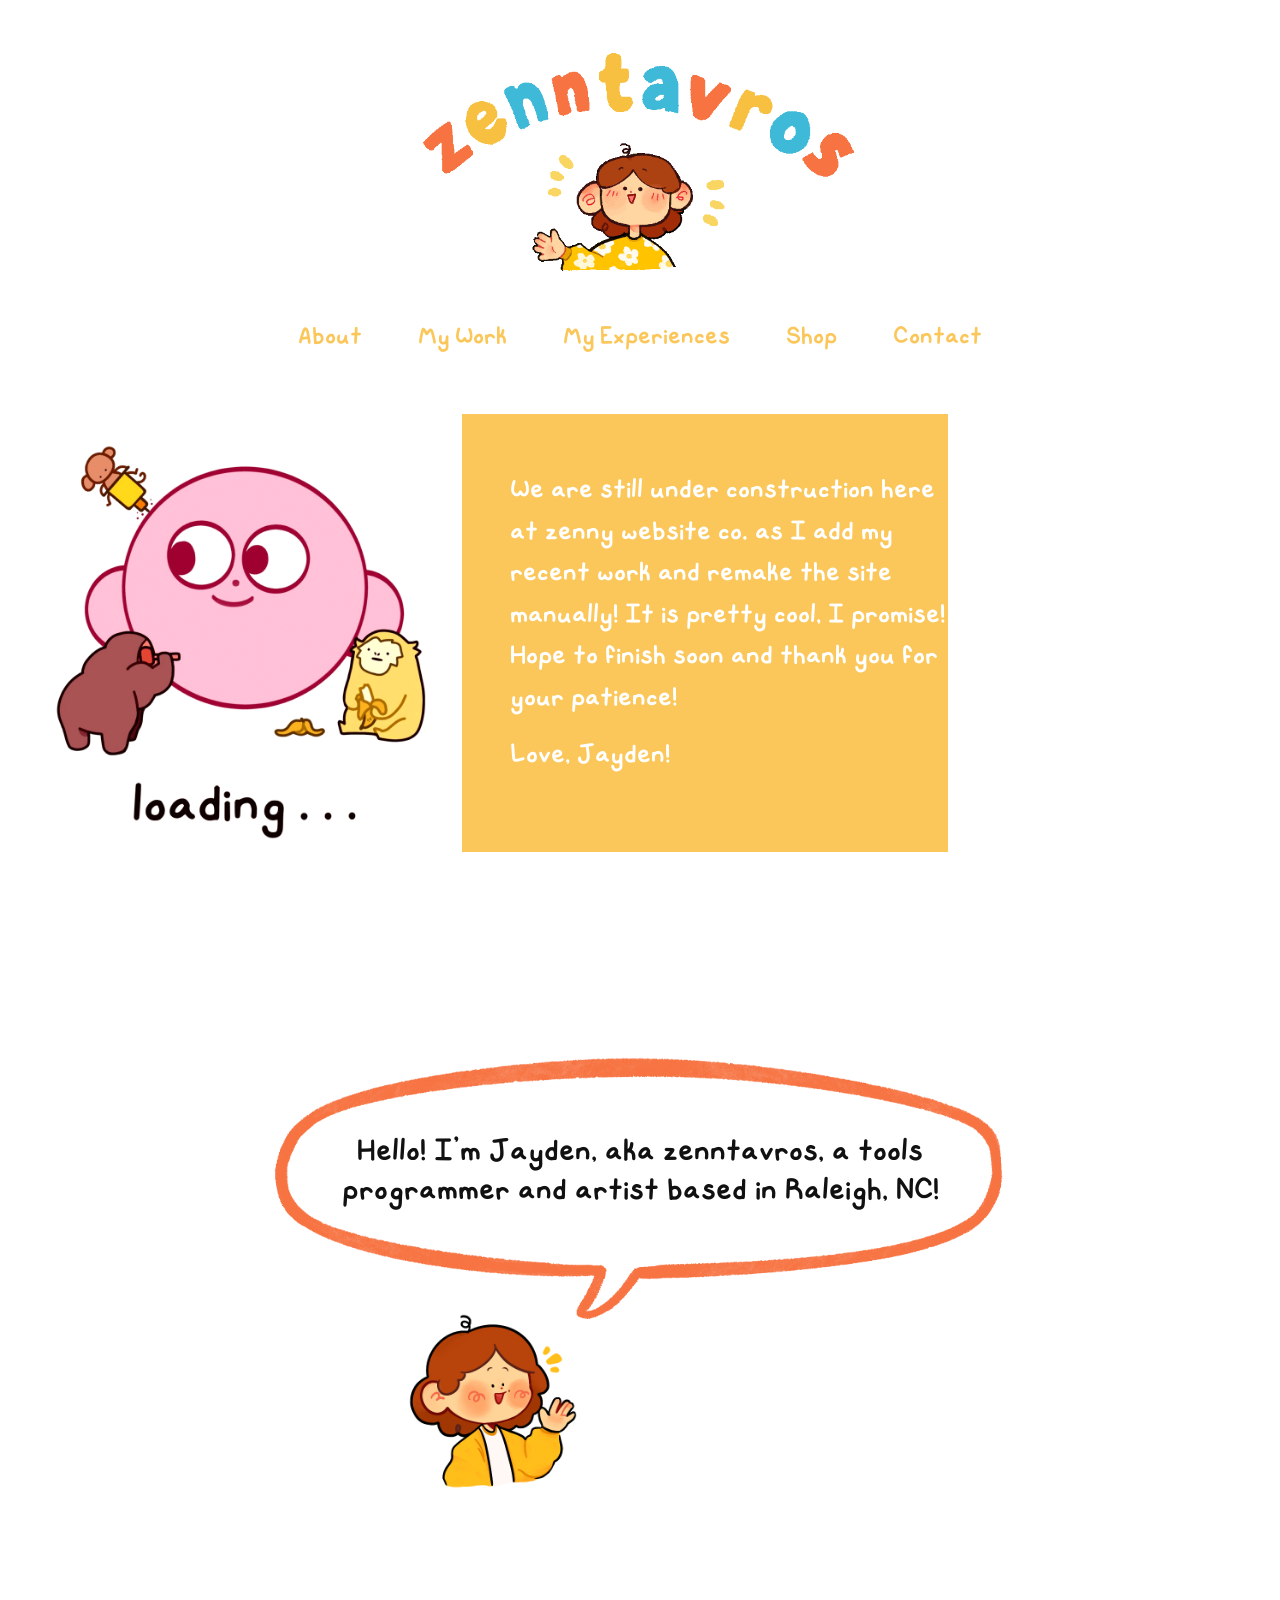
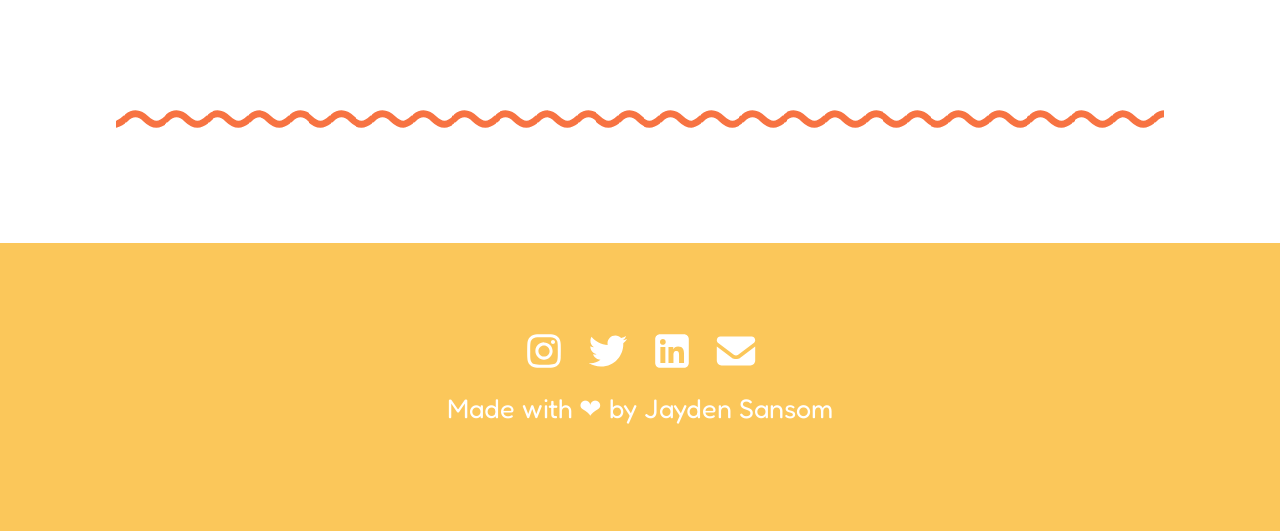
<file: index.html>
<!-- Hello! :) -->

<!doctype html>
<html lang="en">
<head>
  <meta charset="utf-8">
  <meta name="viewport" content="width=device-width, initial-scale=1">
  <title>zenntavros</title>
  <link rel="icon" type="image/png" href="images/tab-icon.png">
  <link rel="stylesheet" href="style.css">
</head>
  
<body>
  <header>
    <a href="/"><img class="logo" src="images/mainwave.gif" alt="zenntavros"></a>
    <nav>
      <input type="checkbox" id="nav-toggle" class="nav-toggle" hidden>
      <label for="nav-toggle" class="hamburger" aria-label="Menu">
        <span></span><span></span><span></span>
      </label>
      <ul class="menu">
        <li><a href="/about/">About</a></li>
        <li><a>My Work</a>
          <ul>
            <li><a href="/tools/">Tools</a></li>
            <li><a href="/games/">Games</a></li>
            <li><a href="/art/">Art</a></li>
          </ul>
        </li>
        <li><a>My Experiences</a>
          <ul>
            <li><a href="/epic-games/">Epic Games</a></li>
            <li><a href="/playstation/">PlayStation</a></li>
            <li><a href="/atomic-arcade/">Atomic Arcade</a></li>
            <li><a href="/ncsu-libraries/">NCSU Libraries</a></li>
          </ul>
        </li>
        <li><a href="https://www.etsy.com/shop/zenntavros" target="_blank">Shop</a></li>
        <li><a href="/contact/">Contact</a></li>
      </ul>
    </nav>
  </header>

  <main>
    <section class="two-col" style="width: 75%; justify-self: center; color: white; background-color: var(--yellow);">
      <img src="images/loading.gif" alt="loading...">
      <div>
        <p>We are still under construction here at zenny website co. as I add my recent work and remake the site manually! It is pretty cool, I
        promise! Hope to finish soon and thank you for your patience!</p>
        <p>Love, Jayden!</p>
      </div>
    </section>

    <div class="bubble-text">
      <div class="bubble">
        <img src="/images/text-bubble.png" alt="">
        <p>Hello! I'm Jayden, aka zenntavros, a tools programmer and artist based in Raleigh, NC!</p>
      </div>
      <img class="little-me" src="/images/zenntavros.png" alt="little me talking">
    </div>

    <div class="divider"></div>
    
    <section class="feed">
      <div class="feed-desktop">
        <div id="JFWebsiteWidget-01a1cb85ad9070008e5ee727627ebc60f591"></div>
        <script src="https://www.jotform.com/website-widgets/embed/01a1cb85ad9070008e5ee727627ebc60f591" defer></script>
      </div>
      <div class="feed-mobile">
        <div id="JFWebsiteWidget-01a1d0dc4920700088867bf77b0f21985b1c"></div>
        <script src="https://www.jotform.com/website-widgets/embed/01a1d0dc4920700088867bf77b0f21985b1c" defer></script>
      </div>
    </section>
  </main>
  
  <footer>
    <div class="icons">
      <a href="https://instagram.com/zenntavros"><img src="icons/instagram.svg" alt="Instagram"></a>
      <a href="https://twitter.com/zenntavros"><img src="icons/twitter.svg" alt="Twitter"></a>
      <a href="https://linkedin.com/in/jaydensansom"><img src="icons/linkedin.svg" alt="LinkedIn"></a>
      <a href="mailto:zentavros@gmail.com"><img src="icons/mail.svg" alt="Email"></a>
    </div>
    <p>Made with <button class="heart" aria-label="heart">&#x2764;&#xFE0E;</button> by Jayden Sansom</p>
  </footer>
    
<!-- Load additional JS scripts here -->
<script type="text/javascript" src="script.js"></script>  
</body>
</html>
</file>
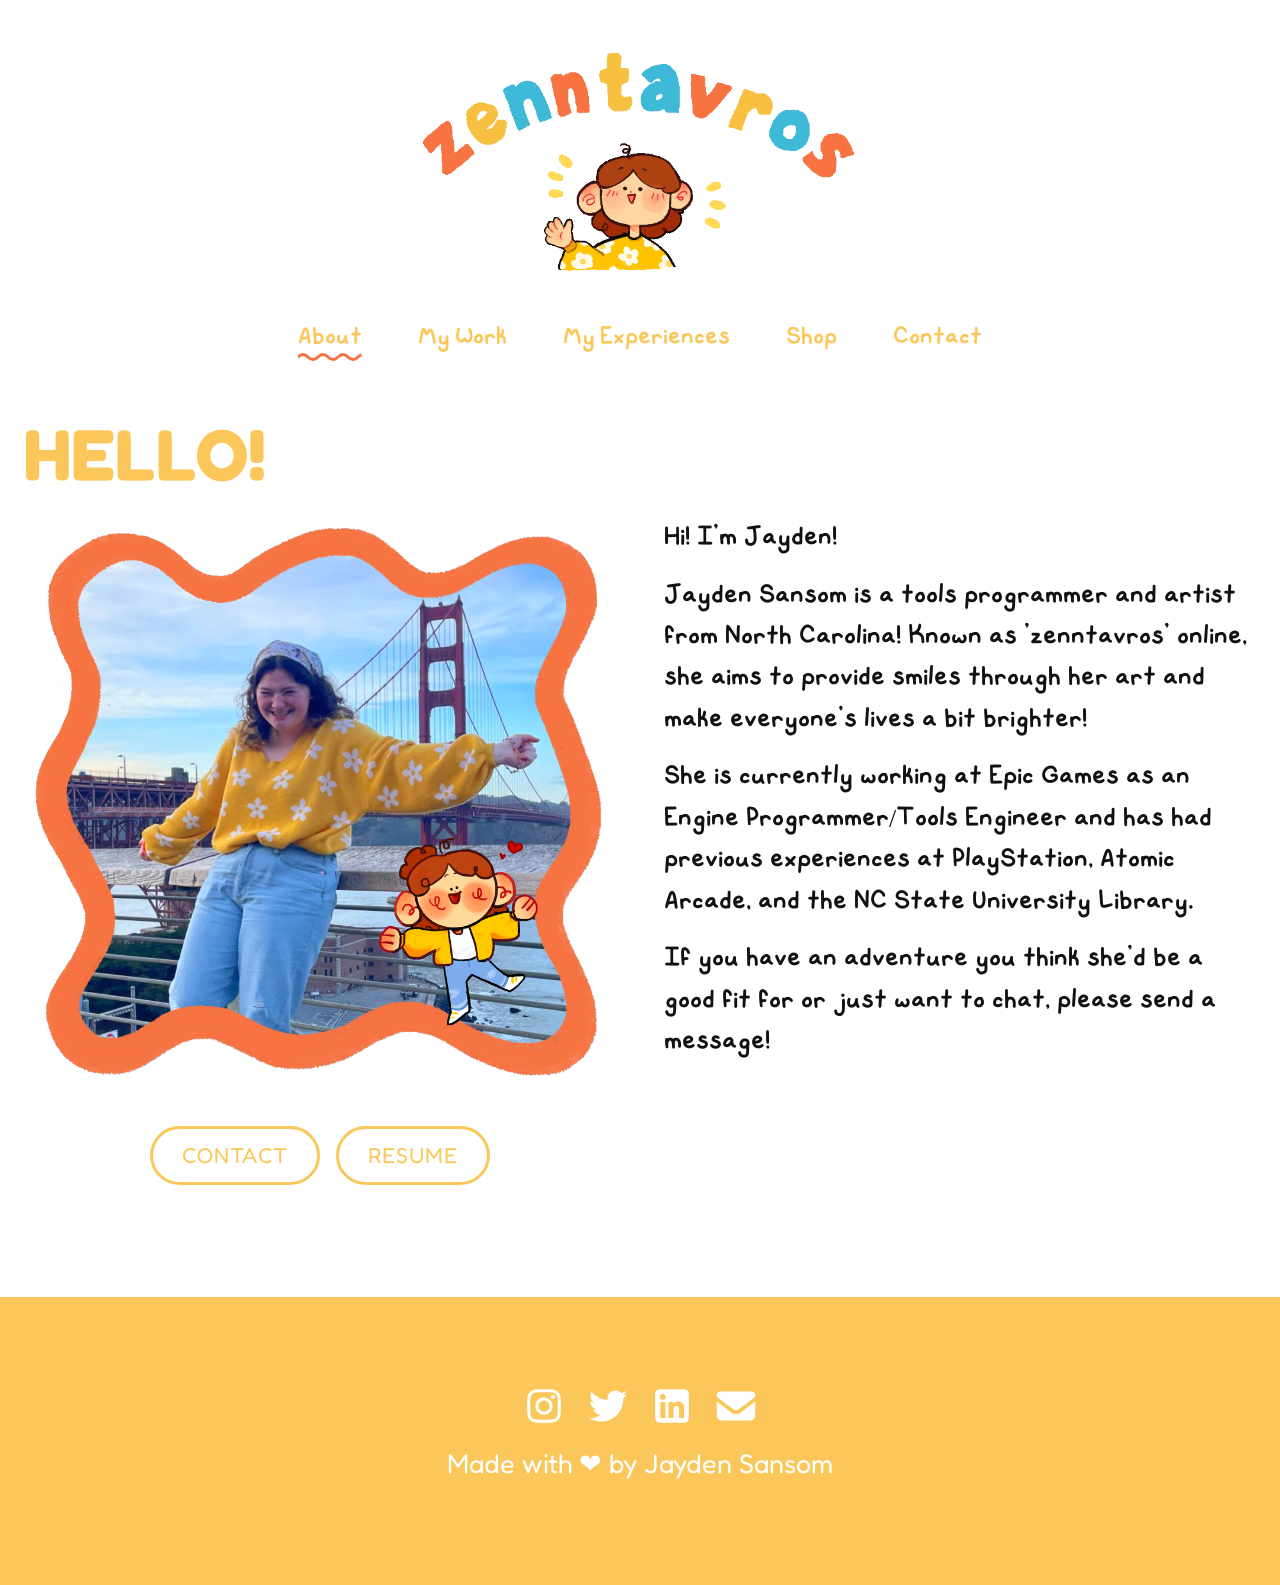
<file: about/index.html>
<!doctype html>
<html lang="en">
<head>
  <meta charset="utf-8">
  <meta name="viewport" content="width=device-width, initial-scale=1">
  <title>zenntavros</title>
  <link rel="icon" type="image/png" href="/images/tab-icon.png">
  <link rel="stylesheet" href="/style.css">
</head>
  
<body>
  <header>
    <a href="/"><img class="logo" src="/images/mainwave.gif" alt="zenntavros"></a>
    <nav>
      <input type="checkbox" id="nav-toggle" class="nav-toggle" hidden>
      <label for="nav-toggle" class="hamburger" aria-label="Menu">
        <span></span><span></span><span></span>
      </label>
      <ul class="menu">
        <li><a class="active" href="/about/">About</a></li>
        <li><a>My Work</a>
          <ul>
            <li><a href="/tools/">Tools</a></li>
            <li><a href="/games/">Games</a></li>
            <li><a href="/art/">Art</a></li>
          </ul>
        </li>
        <li><a>My Experiences</a>
          <ul>
            <li><a href="/epic-games/">Epic Games</a></li>
            <li><a href="/playstation/">PlayStation</a></li>
            <li><a href="/atomic-arcade/">Atomic Arcade</a></li>
            <li><a href="/ncsu-libraries/">NCSU Libraries</a></li>
          </ul>
        </li>
        <li><a href="https://www.etsy.com/shop/zenntavros"  target="_blank">Shop</a></li>
        <li><a href="/contact/">Contact</a></li>
      </ul>
    </nav>
  </header>

  <main>
    <section class="two-col">
      <div>
        <h1 style="justify-self: center;">Hello!</h1>
        <img src="/images/its-me.png" alt="Picture of Jayden">
        <div class="btn-row">
          <a class="btn" href="/contact/">Contact</a>
          <a class="btn" href="resume.pdf">Resume</a>
        </div>
      </div>
      <div>
        <p>Hi! I'm Jayden!</p>
        <p>Jayden Sansom is a tools programmer and artist from North Carolina! Known as 'zenntavros' online, she aims to provide smiles through her art and make everyone's lives a bit brighter!</p>
        <p>She is currently working at Epic Games as an Engine Programmer/Tools Engineer and has had previous experiences at PlayStation, Atomic Arcade, and the NC State University Library.</p>
        <p>If you have an adventure you think she'd be a good fit for or just want to chat, please send a message!</p>
      </div>
    </section>
  </main>
  
  <footer>
    <div class="icons">
      <a href="https://instagram.com/zenntavros"><img src="/icons/instagram.svg" alt="Instagram"></a>
      <a href="https://twitter.com/zenntavros"><img src="/icons/twitter.svg" alt="Twitter"></a>
      <a href="https://linkedin.com/in/jaydensansom"><img src="/icons/linkedin.svg" alt="LinkedIn"></a>
      <a href="mailto:zentavros@gmail.com"><img src="/icons/mail.svg" alt="Email"></a>
    </div>
    <p>Made with <button class="heart" aria-label="heart">&#x2764;&#xFE0E;</button> by Jayden Sansom</p>
  </footer>
    
<!-- Load additional JS scripts here -->
<script type="text/javascript" src="/script.js"></script>  
</body>
</html>
</file>
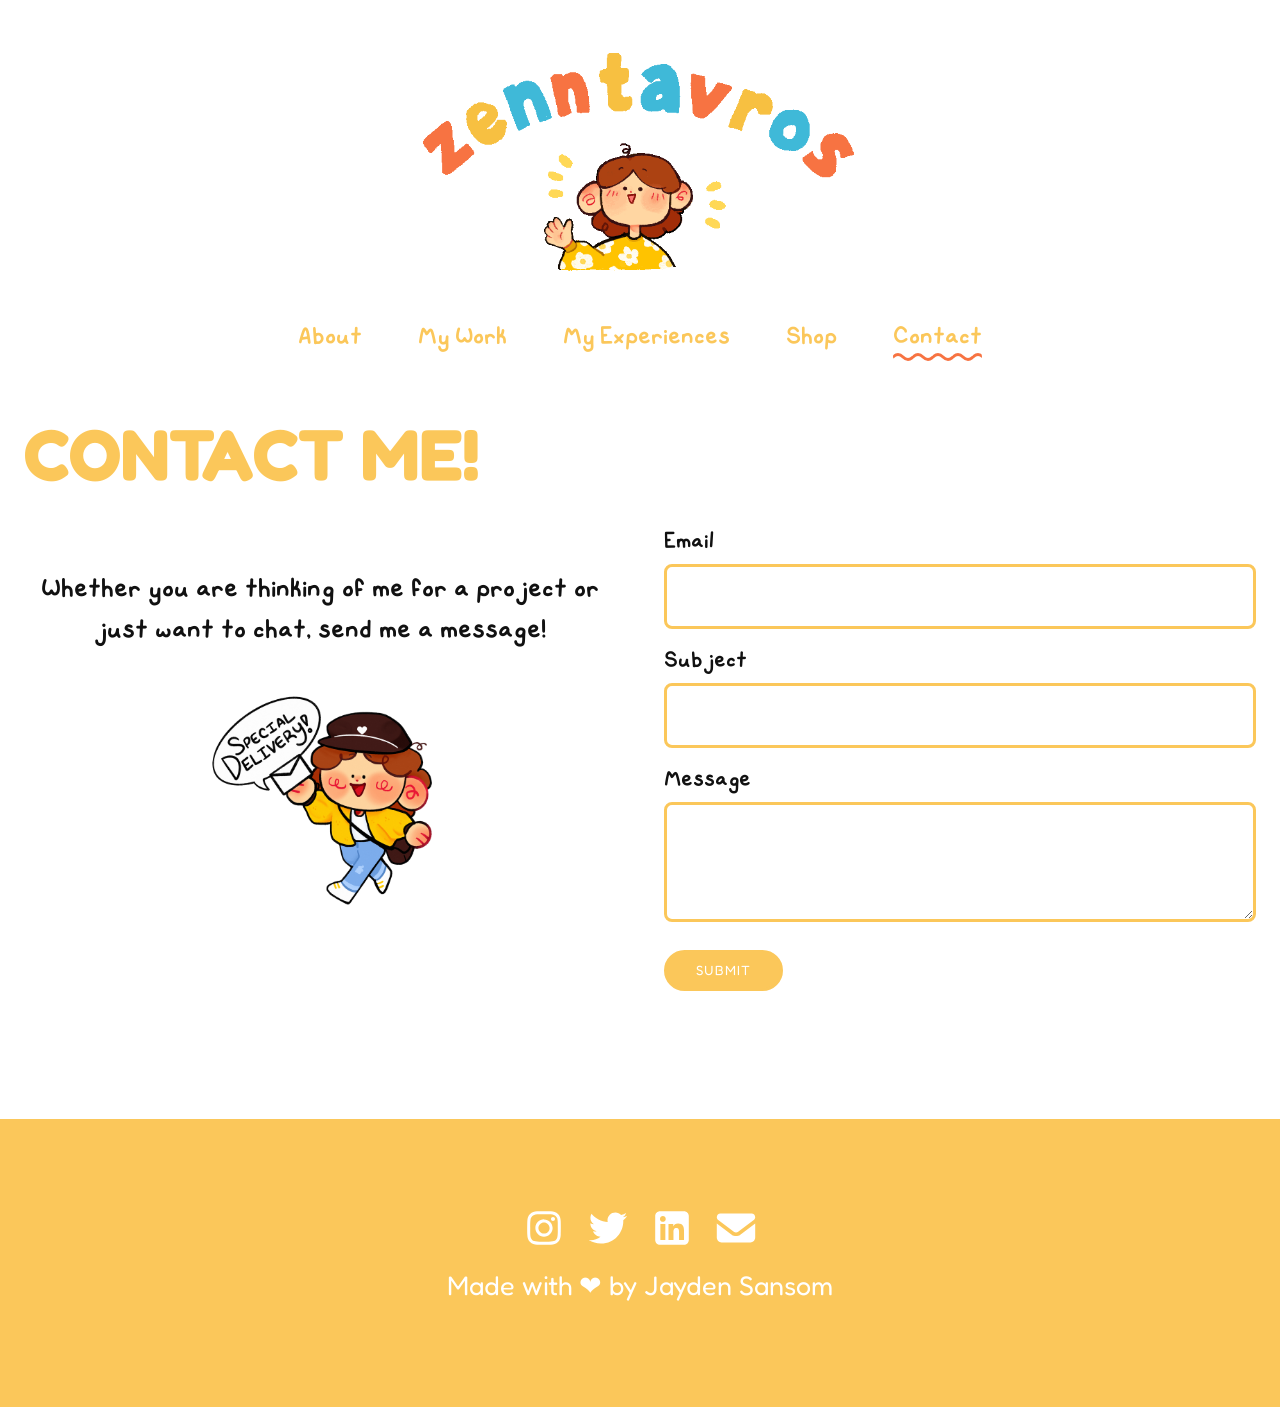
<file: contact/index.html>
<!doctype html>
<html lang="en">
<head>
  <meta charset="utf-8">
  <meta name="viewport" content="width=device-width, initial-scale=1">
  <title>zenntavros</title>
  <link rel="icon" type="image/png" href="/images/tab-icon.png">
  <link rel="stylesheet" href="/style.css">
</head>
  
<body>
  <header>
    <a href="/"><img class="logo" src="/images/mainwave.gif" alt="zenntavros"></a>
    <nav>
      <input type="checkbox" id="nav-toggle" class="nav-toggle" hidden>
      <label for="nav-toggle" class="hamburger" aria-label="Menu">
          <span></span><span></span><span></span>
      </label>
      <ul class="menu">
        <li><a href="/about/">About</a></li>
        <li><a>My Work</a>
          <ul>
            <li><a href="/tools/">Tools</a></li>
            <li><a href="/games/">Games</a></li>
            <li><a href="/art/">Art</a></li>
          </ul>
        </li>
        <li><a>My Experiences</a>
          <ul>
            <li><a href="/epic-games/">Epic Games</a></li>
            <li><a href="/playstation/">PlayStation</a></li>
            <li><a href="/atomic-arcade/">Atomic Arcade</a></li>
            <li><a href="/ncsu-libraries/">NCSU Libraries</a></li>
          </ul>
        </li>
        <li><a href="https://www.etsy.com/shop/zenntavros" target="_blank">Shop</a></li>
        <li><a class="active" href="/contact/">Contact</a></li>
      </ul>
    </nav>
  </header>

  <main>
    <h1>Contact me!</h1>
    <section class="two-col">
      <div style="text-align:center">
        <p>Whether you are thinking of me for a project or just want to chat, send me a message!</p>
        <img src="/images/mail-person.png" alt="Jayden delivering the mail" style="max-width:260px;margin:1rem auto">
      </div>
      <form id="contact" action="https://formspree.io/f/mwlokbap" method="POST">
        <label for="email">Email</label><input id="email" name="email" type="email" required>
        <label for="subject">Subject</label><input id="subject" name="subject">
        <label for="message">Message</label><textarea id="message" name="message" required></textarea>
        <input type="text" name="_gotcha" style="display:none" tabindex="-1" autocomplete="off">
        <button class="btn solid" type="submit">Submit</button>
        <p class="form-status" aria-live="polite"></p>
      </form>
    </section>
  </main>
  
  <footer>
    <div class="icons">
      <a href="https://instagram.com/zenntavros"><img src="/icons/instagram.svg" alt="Instagram"></a>
      <a href="https://twitter.com/zenntavros"><img src="/icons/twitter.svg" alt="Twitter"></a>
      <a href="https://linkedin.com/in/jaydensansom"><img src="/icons/linkedin.svg" alt="LinkedIn"></a>
      <a href="mailto:zentavros@gmail.com"><img src="/icons/mail.svg" alt="Email"></a>
    </div>
    <p>Made with <button class="heart" aria-label="heart">&#x2764;&#xFE0E;</button> by Jayden Sansom</p>
  </footer>
    
<!-- Load additional JS scripts here -->
<script type="text/javascript" src="/script.js"></script>  
</body>
</html>
</file>
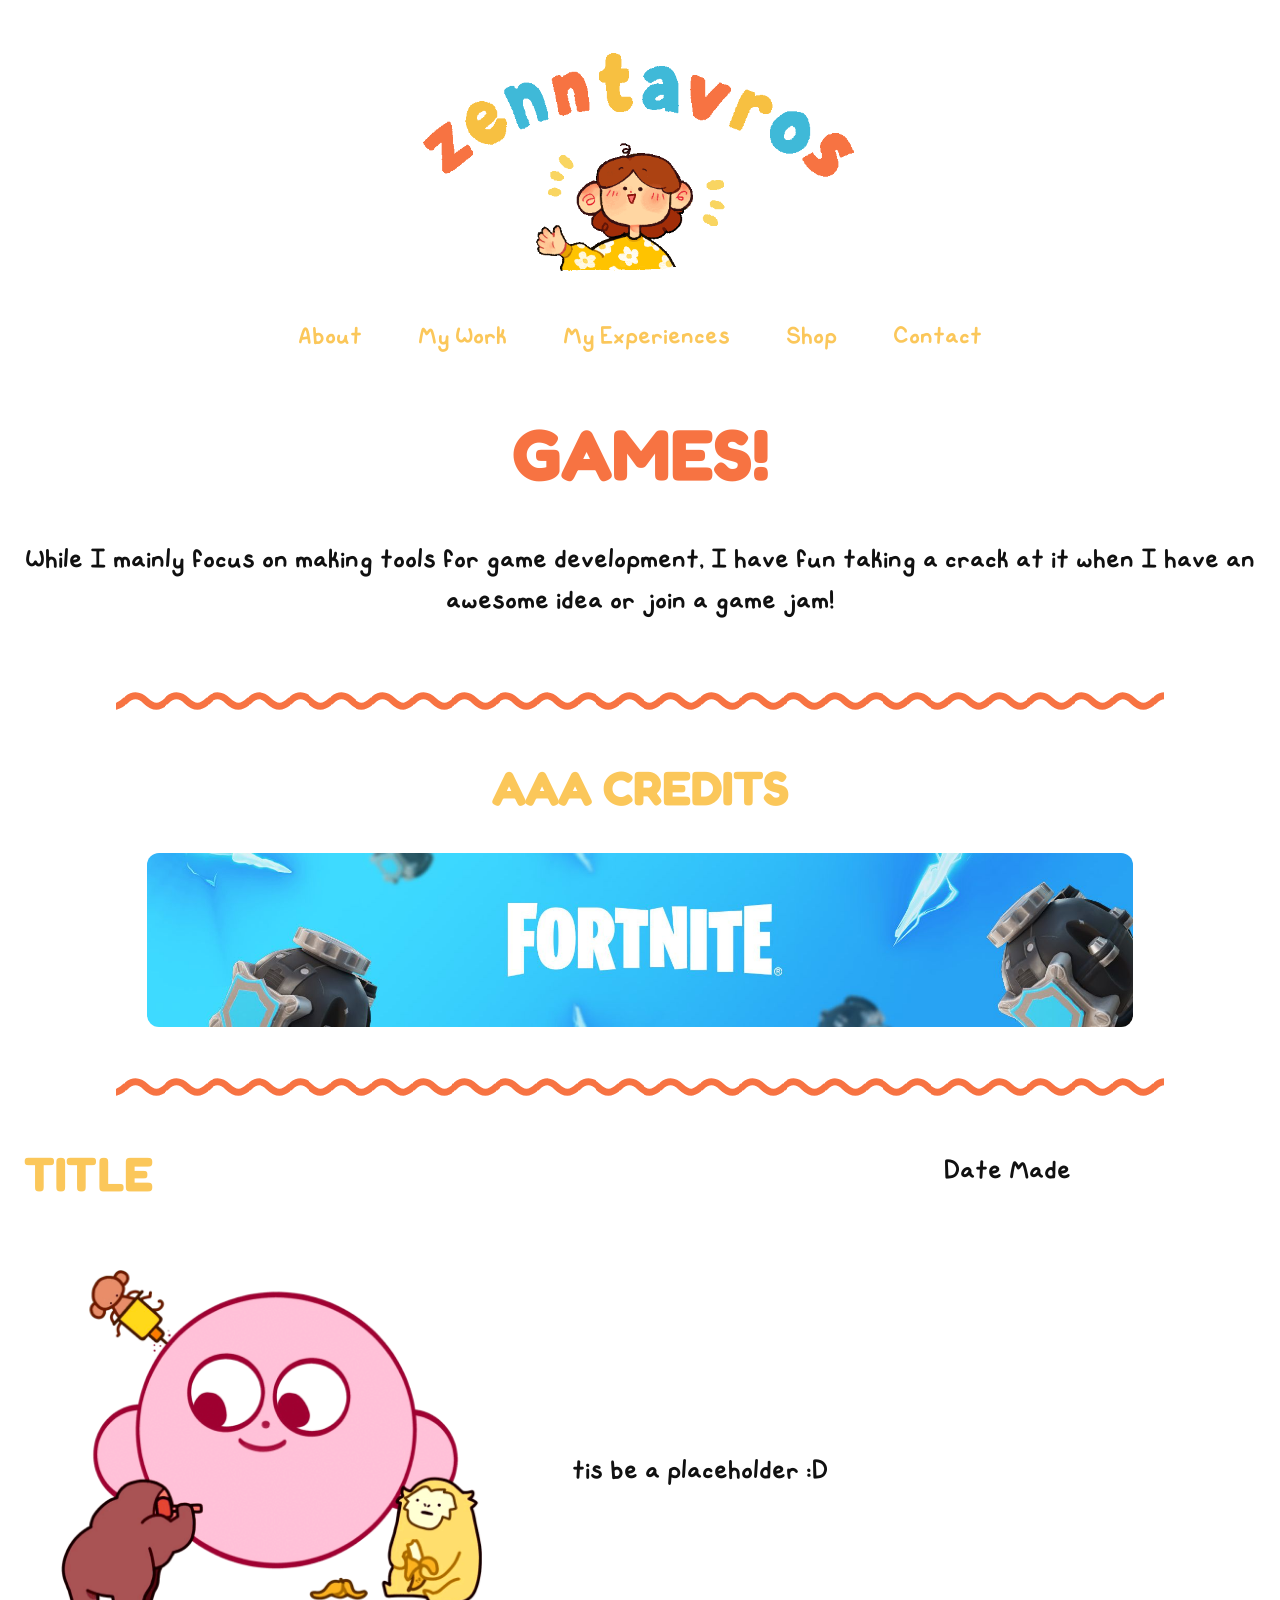
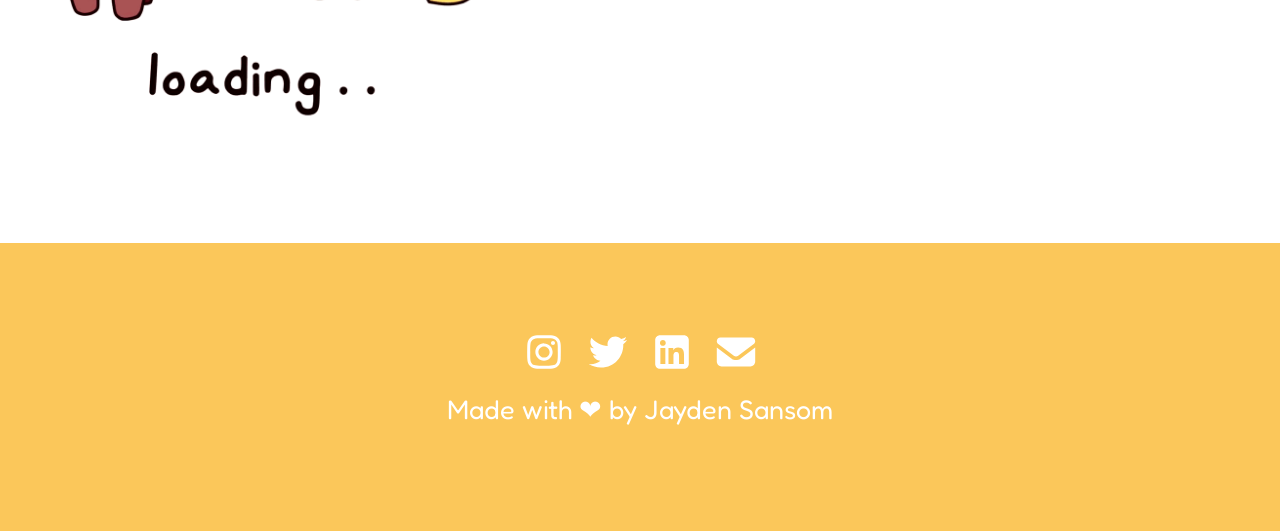
<file: games/index.html>
<!doctype html>
<html lang="en">
<head>
  <meta charset="utf-8">
  <meta name="viewport" content="width=device-width, initial-scale=1">
  <title>zenntavros</title>
  <link rel="icon" type="image/png" href="/images/tab-icon.png">
  <link rel="stylesheet" href="/style.css">
</head>
  
<body>
  <header>
    <a href="/"><img class="logo" src="/images/mainwave.gif" alt="zenntavros"></a>
    <nav>
      <input type="checkbox" id="nav-toggle" class="nav-toggle" hidden>
      <label for="nav-toggle" class="hamburger" aria-label="Menu">
        <span></span><span></span><span></span>
      </label>
      <ul class="menu">
        <li><a href="/about/">About</a></li>
        <li><a>My Work</a>
          <ul>
            <li><a href="/tools/">Tools</a></li>
            <li><a class="active" href="/games/">Games</a></li>
            <li><a href="/art/">Art</a></li>
          </ul>
        </li>
        <li><a>My Experiences</a>
          <ul>
            <li><a href="/epic-games/">Epic Games</a></li>
            <li><a href="/playstation/">PlayStation</a></li>
            <li><a href="/atomic-arcade/">Atomic Arcade</a></li>
            <li><a href="/ncsu-libraries/">NCSU Libraries</a></li>
          </ul>
        </li>
        <li><a href="https://www.etsy.com/shop/zenntavros" target="_blank">Shop</a></li>
        <li><a href="/contact/">Contact</a></li>
      </ul>
    </nav>
  </header>

  <main>
    <h1 style="text-align: center; color: var(--red); padding-bottom: 2rem;">Games!</h1>
    <p style="text-align: center; margin: 0 0 4rem;">While I mainly focus on making tools for game development, I have fun taking a crack at it when I have an awesome idea or join a game jam!</p>

    <div class="divider"></div>

    <h2 style="text-align:center;margin-bottom: 2.5rem;">AAA Credits</h2>
    <div style="display: flex;justify-content: center;">
      <img src="/images/fortnite.png" alt="Fortnite" style="border-radius: 12px;width: 80%;">
    </div>
    
    <div class="divider"></div>

    <section class="two-col" style="width: 85%; justify-self: center; margin-bottom: 1rem;">
      <h2 style="text-align:left;">Title</h2>
      <p style="text-align:right;">Date Made</p>
    </section>
    <section class="two-col" style="width: 85%; justify-self: center;">
      <img src="/images/loading.gif" alt="loading...">
      <div>
        <p>tis be a placeholder :D</p>
      </div>
    </section>

    <!-- Template for an entry :)
    <section class="two-col" style="width: 85%; justify-self: center; margin-bottom: 1rem;">
      <h2 style="text-align:left;">Title</h2>
      <p style="text-align:right;">Date Made</p>
    </section>
    <section class="two-col" style="width: 85%; justify-self: center;">
      <div>
        <img src="/images/loading.gif" alt="loading...">
      </div>
      <div>
        <p>tis be a placeholder :D</p>
      </div>
    </section>
    -->
    
  </main>
  
  <footer>
    <div class="icons">
      <a href="https://instagram.com/zenntavros"><img src="/icons/instagram.svg" alt="Instagram"></a>
      <a href="https://twitter.com/zenntavros"><img src="/icons/twitter.svg" alt="Twitter"></a>
      <a href="https://linkedin.com/in/jaydensansom"><img src="/icons/linkedin.svg" alt="LinkedIn"></a>
      <a href="mailto:zentavros@gmail.com"><img src="/icons/mail.svg" alt="Email"></a>
    </div>
    <p>Made with <button class="heart" aria-label="heart">&#x2764;&#xFE0E;</button> by Jayden Sansom</p>
  </footer>
    
<!-- Load additional JS scripts here -->
<script type="text/javascript" src="/script.js"></script>  
</body>
</html>
</file>
<file: style.css>
@import url('https://fonts.googleapis.com/css2?family=Fredoka:wght@600&display=swap');

*, *::before, *::after { box-sizing: border-box; }

:root {
  --yellow: #fbc75a;
  --orange: #f2794b;
  --red: #f77342;
  --blue: #3fb9d8;
  --ink: #111;
}

@font-face {
  font-family: 'MyFunkyFont';
  src: url('/fonts/Myfunkyfont-Regular.ttf') format('truetype');
  font-weight: 400;
  font-display: swap;
}

body {
  margin: 0;
  display: flex; flex-direction: column; min-height: 100vh;
  font-family: 'MyFunkyFont';
  font-size: 1.35rem; line-height: 1.6;
  color: var(--ink); background: #fff;
}

h1, h2, h3 { font-family: 'Fredoka', sans-serif; line-height: 1.1; margin: 0 0 1rem; }
h1 { font-size: clamp(2.5rem, 6vw, 4.5rem); color: var(--yellow); text-transform: uppercase; }
h2 { font-size: clamp(2rem, 4vw, 3rem); color: var(--yellow); text-transform: uppercase; }
h3 { font-family: 'MyFunkyFont'; font-size: 2rem; }
p { margin: 0 0 1rem; font-size: larger }
a { color: var(--yellow); text-decoration: none; }
img, video, iframe { max-width: 100%; height: auto; display: block; }

/* Header */
header { text-align: center; padding: 2rem 1rem 0; }
header .logo { height: clamp(150px, 20vw, 260px); margin: 0 auto 1.5rem; }

nav ul { list-style: none; margin: 0; padding: 0; }
nav .menu { display: flex; flex-wrap: wrap; justify-content: center; gap: 0 1.5rem; }
nav .menu > li { position: relative; }
nav a { display: block; padding: 0.5rem 1rem; font-size: 1.5rem; }
nav .menu ul {
  display: none; position: absolute; top: 100%; left: 0; min-width: 180px;
  background: #fff; text-align: left; z-index: 1;
  border-radius: 12px; box-shadow: 0 4px 16px rgba(0,0,0,0.1); padding: 0.4rem 0; overflow: hidden;
}
nav .menu > li:hover > ul,
nav .menu > li:focus-within > ul { display: block; }
nav .menu ul a { padding: 0.25rem 1rem; }
nav .menu ul a:hover { text-decoration: underline; }

nav .menu > li > a { position: relative; }
nav .menu > li > a::after {
  content: "";
  position: absolute; left: 1rem; right: 1rem; bottom: 0.3rem; height: 10px;
  background: url("data:image/svg+xml,%3Csvg xmlns='http://www.w3.org/2000/svg' viewBox='0 0 20 10'%3E%3Cpath d='M0 5 Q5 0 10 5 T20 5' fill='none' stroke='%23f77342' stroke-width='3' stroke-linecap='round'/%3E%3C/svg%3E") repeat-x;
  background-size: 20px 10px;
  clip-path: inset(0 round 5px);
  transform: scaleX(0);
  transform-origin: 100% 50%;
  transition: transform 0.3s ease;
}
nav .menu > li:hover > a::after,
nav .menu > li:focus-within > a::after,
nav .menu > li > a.active::after {
  transform: scaleX(1);
  transform-origin: 0% 50%;
  animation: wiggle 0.6s linear infinite;
}
@keyframes wiggle { to { background-position-x: 20px; } }

.hamburger { display: none; }

/* Body */
main { flex: 1; width: 100%; max-width: 1300px; margin: 0 auto; padding: 3rem 1.5rem; }

.bubble-text {
  display: flex; flex-direction: column; align-items: flex-start;
  width: min(100%, 760px); margin: 12rem auto;
}
.bubble { position: relative; container-type: inline-size; width: 100%; }
.bubble img { width: 100%; display: block; }
.bubble p {
  position: absolute; margin: 0;
  inset: 22% 10% 30% 10%;
  display: flex; align-items: center; justify-content: center; text-align: center;
  font-size: 4cqw; line-height: 1.3; overflow: hidden;
}
.little-me { width: clamp(120px, 40%, 220px); margin: -4% 0 0 16%; }

.two-col { display: grid; grid-template-columns: 1fr 1fr; gap: 3rem; align-items: center; margin-bottom: 4rem; }
.grid-4 img { width: 100%; aspect-ratio: 1; object-fit: cover; }

.mosaic { columns: 3 260px; column-gap: 1rem; }
.mosaic img { width: 100%; margin-bottom: 1rem; border-radius: 12px; break-inside: avoid; }

.frame { border: 14px solid var(--orange); border-radius: 45% 55% 50% 50% / 55% 45% 55% 45%; overflow: hidden; }
.frame img { width: 100%; aspect-ratio: 1; object-fit: cover; }

.btn { display: inline-block; padding: 0.6rem 1.8rem; border: 3px solid var(--yellow); border-radius: 999px; font-family:'Fredoka', sans-serif; letter-spacing: 1px; text-transform: uppercase; }
.btn:hover, .btn.solid { background: var(--yellow); color: #fff; }
.btn-row { display: flex; gap: 1rem; justify-content: center; margin-top: 1.5rem; }

.title-row { display: flex; justify-content: space-between; align-items: baseline; }

/* Contact form */
form label { display: block; margin: 1rem 0 0.25rem; }
form input, form textarea { width: 100%; padding: 0.75rem; border: 3px solid var(--yellow); border-radius: 8px; font:    
inherit; }
form textarea { min-height: 120px; }
form button { margin-top: 1rem; border: 0; cursor: pointer; }

.form-status { margin-top: 1rem; font-size: 1.3rem; }

.divider {
  width: 85%; height: 24px; margin: 3rem auto;
  background: url("data:image/svg+xml,%3Csvg xmlns='http://www.w3.org/2000/svg' viewBox='0 0 24 14'%3E%3Cpath d='M0 7 Q6 1 12 7 T24 7' fill='none' stroke='%23f77342' stroke-width='4' stroke-linecap='round'/%3E%3C/svg%3E") repeat-x center;    
}

/* Footer */
footer {
  background: var(--yellow); color: #fff; text-align: center;
  min-height: min(320px, 32vh);
  display: flex; flex-direction: column; justify-content: center; gap: 0.75rem;
  font-family: 'Fredoka', sans-serif; font-size: 1.4rem;
  padding: 1rem;
}
footer .icons { display: flex; justify-content: center; gap: 1rem; }
footer .icons img { height: 3rem; filter: invert(1); }

.heart { background: none; border: 0; padding: 0; color: #fff; font: inherit; cursor: pointer; display: inline-block; transition: transform 0.15s ease; }
.heart:active { transform: scale(1.3); }

.burst {
  position: fixed; z-index: 10; pointer-events: none;
  font-size: 1.3rem; color: #fff; line-height: 1;
  transform: translate(-50%, -100%);
  opacity: 0;
  animation: fly 1.6s ease-out forwards;
}
@keyframes fly {
  10%  { opacity: 1; }
  100% { transform: translate(calc(-50% + var(--dx)), calc(-100% + var(--dy))) scale(0.6); opacity: 0; }
}

.feed { margin-bottom: 4rem; }
.feed-mobile { display: none; }

@media (max-width: 768px) {
  .two-col { grid-template-columns: 1fr; }
  .grid-4 { grid-template-columns: repeat(2, 1fr); }
  body { font-size: 1.15rem; }
  main { padding: 2rem 1rem; }
  .feed { margin-bottom: 0rem; }
  .feed-desktop { display: none; }
  .feed-mobile { display: block; }

  .bubble-text {
    display: flex; flex-direction: column; align-items: flex-start;
    width: min(100%, 760px); margin: 1rem auto;
  }

  .hamburger { display: flex; flex-direction: column; gap: 6px; width: 44px; margin: 0 auto; padding: 8px; cursor: pointer; }
  .hamburger span { height: 4px; background: var(--red); border-radius: 2px; transition: transform 0.25s, opacity 0.25s; }
  .nav-toggle:checked ~ .hamburger span:nth-child(1) { transform: translateY(10px) rotate(45deg); }
  .nav-toggle:checked ~ .hamburger span:nth-child(2) { opacity: 0; }
  .nav-toggle:checked ~ .hamburger span:nth-child(3) { transform: translateY(-10px) rotate(-45deg); }
  
  nav .menu { display: none; flex-direction: column; gap: 0; padding-top: 1rem; }
  .nav-toggle:checked ~ .menu { display: flex; }
  nav a { font-size: 1.3rem; padding: 0.4rem 1rem; }
  nav .menu ul {
    display: block; position: static; min-width: 0; text-align: center;
    border-radius: 0; box-shadow: none; padding: 0;
  }
  nav .menu ul a { color: var(--yellow); font-size: 1.1rem; padding: 0.15rem 1rem; }
  nav .menu > li > a { color: var(--red); }
  nav .menu > li > a::after { display: none; }
}
</file>
